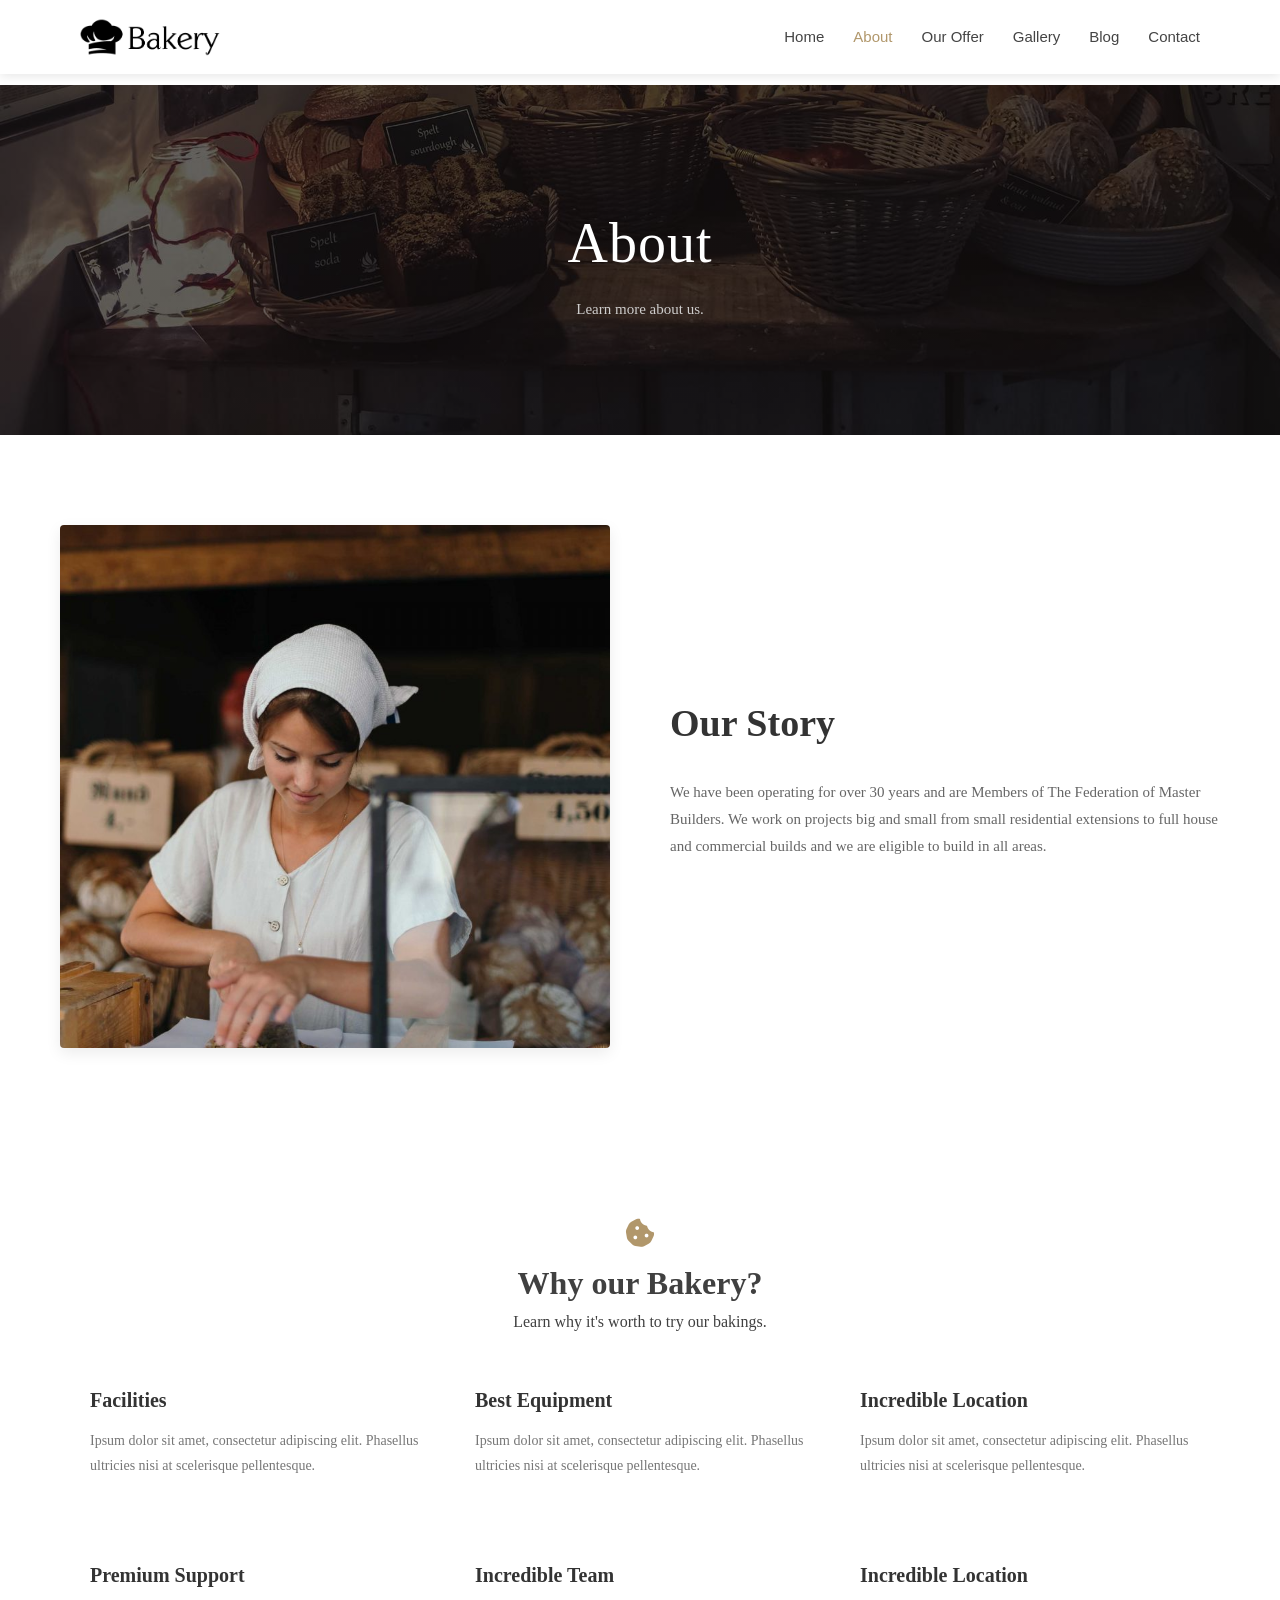
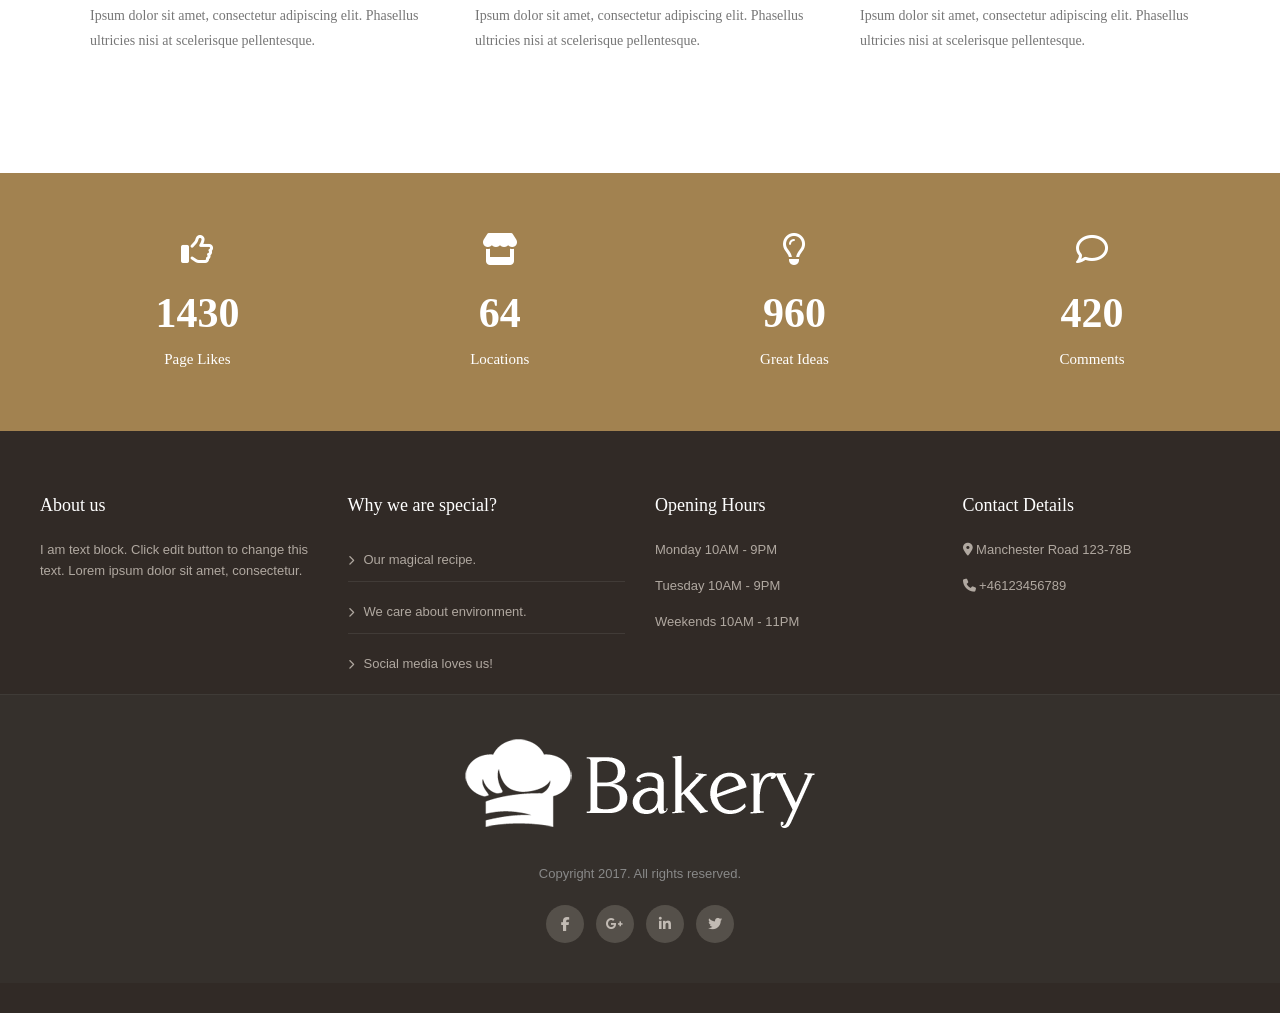
<file: About Us.html>
<!DOCTYPE html>
<html lang="en">
<head>
    <meta charset="UTF-8">
    <meta name="viewport" content="width=device-width, initial-scale=1.0">
    <title>About - Bakery</title>
    <link rel="stylesheet" href="style.css">
    <!-- FontAwesome للأيقونات -->
    <link rel="stylesheet" href="https://cdnjs.cloudflare.com/ajax/libs/font-awesome/6.4.0/css/all.min.css">
</head>
<body>

    <!-- 1. NAVBAR -->
    <nav class="navbar scrolled">
        <a href="index.html" class="logo">
            <img src="images/bakery-light-1.png" alt="Bakery Logo" class="logo-img">
            
        </a>
        <div class="nav-links">
            <a href="index.html">Home</a>
            <a href="About Us.html" class="active">About</a>
            <a href="#offer">Our Offer</a>
            <a href="#gallery">Gallery</a>
            <a href="#blog">Blog</a>
            <a href="#contact">Contact</a>
        </div>
    </nav>

    <!-- 2. PAGE HEADER -->
    <header class="page-header">
        <h1>About</h1>
        <p>Learn more about us.</p>
    </header>

    <!-- 3. OUR STORY SECTION -->
    <section class="about-story container">
        <div class="story-image">
            <img src="images/Eat6.jpg" alt="Our Bakery">
        </div>
        <div class="story-content">
            <h2>Our Story</h2>
            <p>We have been operating for over 30 years and are Members of The Federation of Master Builders. We work on projects big and small from small residential extensions to full house and commercial builds and we are eligible to build in all areas.</p>
        </div>
    </section>

    <!-- 4. WHY OUR BAKERY (6 FEATURES) -->
    <section class="why-bakery container">
        <div class="section-title">
            <i class="fa-solid fa-cookie-bite"></i>
            <h2>Why our Bakery?</h2>
            <p>Learn why it's worth to try our bakings.</p>
        </div>
        
        <div class="features-grid">
            <div class="feature-card">
                <h3>Facilities</h3>
                <p>Ipsum dolor sit amet, consectetur adipiscing elit. Phasellus ultricies nisi at scelerisque pellentesque.</p>
            </div>
            <div class="feature-card">
                <h3>Best Equipment</h3>
                <p>Ipsum dolor sit amet, consectetur adipiscing elit. Phasellus ultricies nisi at scelerisque pellentesque.</p>
            </div>
            <div class="feature-card">
                <h3>Incredible Location</h3>
                <p>Ipsum dolor sit amet, consectetur adipiscing elit. Phasellus ultricies nisi at scelerisque pellentesque.</p>
            </div>
            <div class="feature-card">
                <h3>Premium Support</h3>
                <p>Ipsum dolor sit amet, consectetur adipiscing elit. Phasellus ultricies nisi at scelerisque pellentesque.</p>
            </div>
            <div class="feature-card">
                <h3>Incredible Team</h3>
                <p>Ipsum dolor sit amet, consectetur adipiscing elit. Phasellus ultricies nisi at scelerisque pellentesque.</p>
            </div>
            <div class="feature-card">
                <h3>Incredible Location</h3>
                <p>Ipsum dolor sit amet, consectetur adipiscing elit. Phasellus ultricies nisi at scelerisque pellentesque.</p>
            </div>
        </div>
    </section>

    <!-- 5. STATS BAR (العداد الذهبي) -->
    <section class="stats-bar">
        <div class="container stats-grid">
            <div class="stat-item">
                <i class="fa-regular fa-thumbs-up"></i>
                <h2>1430</h2>
                <p>Page Likes</p>
            </div>
            <div class="stat-item">
                <i class="fa-solid fa-store"></i>
                <h2>64</h2>
                <p>Locations</p>
            </div>
            <div class="stat-item">
                <i class="fa-regular fa-lightbulb"></i>
                <h2>960</h2>
                <p>Great Ideas</p>
            </div>
            <div class="stat-item">
                <i class="fa-regular fa-comment"></i>
                <h2>420</h2>
                <p>Comments</p>
            </div>
        </div>
    </section>

    <!-- 6. FOOTER -->
    <footer class="site-footer">
        <div class="container footer-grid">
            <div class="footer-col">
                <h3>About us</h3>
                <p>I am text block. Click edit button to change this text. Lorem ipsum dolor sit amet, consectetur.</p>
            </div>
            <div class="footer-col">
                <h3>Why we are special?</h3>
                <ul>
                    <li><i class="fa-solid fa-chevron-right"></i> Our magical recipe.</li>
                    <li><i class="fa-solid fa-chevron-right"></i> We care about environment.</li>
                    <li><i class="fa-solid fa-chevron-right"></i> Social media loves us!</li>
                </ul>
            </div>
            <div class="footer-col">
                <h3>Opening Hours</h3>
                <p>Monday 10AM - 9PM</p>
                <p>Tuesday 10AM - 9PM</p>
                <p>Weekends 10AM - 11PM</p>
            </div>
            <div class="footer-col">
                <h3>Contact Details</h3>
                <p><i class="fa-solid fa-location-dot"></i> Manchester Road 123-78B</p>
                <p><i class="fa-solid fa-phone"></i> +46123456789</p>
            </div>
        </div>
        <!-- BOTTOM FOOTER -->
<div class="footer-bottom">
    <div class="container text-center">
        <div class="footer-logo">
            <img src="images/bakery-light-1.png" alt="Bakery Logo">
            
        </div>
        <p class="copyright">Copyright 2017. All rights reserved.</p>
        <div class="social-icons">
            <a href="#"><i class="fa-brands fa-facebook-f"></i></a>
            <a href="#"><i class="fa-brands fa-google-plus-g"></i></a>
            <a href="#"><i class="fa-brands fa-linkedin-in"></i></a>
            <a href="#"><i class="fa-brands fa-twitter"></i></a>
        </div>
    </div>
</div>
    </footer>

</body>
</html>
</file>
<file: style.css>
/** {
    margin: 0;
    padding: 0;
    box-sizing: border-box;
    font-family: 'Georgia', serif;
}

body {
    color: #555;
    background-color: #fff;
    line-height: 1.6;
}

/* Navbar */
.navbar {
    display: flex;
    justify-content: space-between;
    align-items: center;
    padding: 20px 8%;
    background: #fff;
}

.logo {
    font-size: 24px;
    font-weight: bold;
    color: #333;
}

.logo i {
    color: #8c734b;
}

.nav-links a {
    text-decoration: none;
    color: #555;
    margin-left: 20px;
    font-size: 14px;
    font-family: sans-serif;
}

.nav-links a.active, .nav-links a:hover {
    color: #8c734b;
}

/* ================= Hero Section ================= */
.hero {
    position: relative;
    height: 100vh; /* بياخد الشاشة كاملة زي المرجع بالضبط */
    display: flex;
    justify-content: center;
    align-items: center;
    text-align: center;
    color: #ffffff;
    overflow: hidden;
}

/* الصورة داخل الـ HTML بتمتد بكامل الشاشة */
.hero-bg-img {
    position: absolute;
    top: 0;
    left: 0;
    width: 100%;
    height: 100%;
    object-fit: cover;
    object-position: center top;
    z-index: 1;
    filter: brightness(0.55); /* طبقة تغميق عشان الكلام يبان بوضوح */
}

/* النص والأزرار فوق الصورة */
.hero-content {
    position: relative;
    z-index: 2;
    max-width: 750px;
    padding: 0 20px;
}

.welcome-text {
    font-size: 20px;
    margin-bottom: 8px;
    color: #f1f1f1;
}

.main-heading {
    font-size: 52px;
    font-family: 'Playfair Display', serif;
    font-weight: bold;
    margin-bottom: 15px;
}

.sub-heading {
    font-size: 16px;
    line-height: 1.6;
    margin-bottom: 30px;
    color: #e0e0e0;
}

.hero-btns {
    display: flex;
    justify-content: center;
    gap: 15px;
}

.btn {
    padding: 12px 28px;
    font-size: 14px;
    border-radius: 4px;
    text-decoration: none;
    transition: all 0.3s ease;
}

.btn-gold {
    background-color: #b1976b;
    color: #ffffff;
    border: 1px solid #b1976b;
}

.btn-trans {
    background-color: transparent;
    color: #ffffff;
    border: 1px solid #ffffff;
}

/* ================= تصحيح الأيقونات في قسم Who We Are ================= */
.about-list li {
    position: relative;
    padding-left: 55px; /* مسافة للأيقونة */
    margin-bottom: 25px;
    list-style: none;
}

.about-list li::before {
    content: '';
    position: absolute;
    left: 0;
    top: 50%;
    transform: translateY(-50%);
    width: 38px;
    height: 38px;
    border-radius: 50%;
    border: 1px solid #e0e0e0;
    background-color: #ffffff;
}

.welcome-text {
    font-size: 18px;
    color: #e0e0e0;
    margin-bottom: 10px;
    font-family: sans-serif;
}

.main-heading {
    font-size: 58px;
    font-family: 'Playfair Display', serif;
    font-weight: bold;
    margin-bottom: 15px;
    letter-spacing: 1px;
}

.sub-heading {
    font-size: 16px;
    color: #dddddd;
    line-height: 1.6;
    margin-bottom: 30px;
}


.hero-btns {
    display: flex;
    justify-content: center;
    gap: 15px;
}

.btn {
    padding: 12px 28px;
    font-size: 14px;
    border-radius: 4px;
    text-decoration: none;
    transition: all 0.3s ease;
    display: inline-block;
}

.btn-gold {
    background-color: #b1976b;
    color: #ffffff;
    border: 1px solid #b1976b;
}

.btn-gold:hover {
    background-color: #8c734b;
    border-color: #8c734b;
}

.btn-trans {
    background-color: transparent;
    color: #ffffff;
    border: 1px solid #ffffff;
}

.btn-trans:hover {
    background-color: #ffffff;
    color: #333333;
}

.welcome-text {
    font-size: 18px;
    margin-bottom: 10px;
}

.main-heading {
    font-size: 50px;
    font-weight: bold;
    margin-bottom: 15px;
}

.sub-heading {
    font-size: 16px;
    max-width: 600px;
    margin: 0 auto 30px;
    font-family: sans-serif;
}

.btn {
    padding: 12px 25px;
    text-decoration: none;
    border-radius: 3px;
    font-size: 13px;
    font-family: sans-serif;
    margin: 5px;
    display: inline-block;
}

.btn-gold {
    background: #a38553;
    color: #fff;
}

.btn-trans {
    border: 1px solid #fff;
    color: #fff;
}

/* Layout Classes */
.section {
    padding: 60px 8%;
}

.gray-bg {
    background-color: #f8f8f8;
}

.container {
    max-width: 1100px;
    margin: 0 auto;
}

.flex-box {
    display: flex;
    gap: 40px;
    align-items: center;
}

.col {
    flex: 1;
}

.col img {
    width: 100%;
    border-radius: 4px;
}

.text-col h2 {
    font-size: 30px;
    color: #333;
    margin-bottom: 15px;
}

.text-col p {
    font-size: 14px;
    color: #666;
    margin-bottom: 15px;
    font-family: sans-serif;
}

.icon-list p, .contact-list p {
    font-size: 14px;
    margin-bottom: 8px;
    font-family: sans-serif;
}

.icon-list i, .contact-list i {
    color: #a38553;
    margin-right: 8px;
}

/* Our Baking Grid */
.text-center {
    text-align: center;
}

.section-subtitle {
    font-size: 14px;
    color: #777;
    margin-bottom: 40px;
    font-family: sans-serif;
}

.grid-3 {
    display: flex;
    gap: 30px;
}

.card {
    flex: 1;
    text-align: left;
}

.card img {
    width: 100%;
    height: 200px;
    object-fit: cover;
    margin-bottom: 15px;
}

.card h3 {
    font-size: 20px;
    color: #333;
    margin-bottom: 10px;
}

.card p {
    font-size: 13px;
    color: #777;
    font-family: sans-serif;
}

/* Footer */
.footer {
    background-color: #2b2b2b;
    color: #aaa;
    padding: 50px 8%;
    font-family: sans-serif;
}

.footer-grid {
    display: flex;
    gap: 30px;
}

.f-col {
    flex: 1;
}

.f-col h4 {
    color: #fff;
    font-size: 16px;
    margin-bottom: 15px;
}

.f-col p {
    font-size: 12px;
    margin-bottom: 8px;
    font-family: sans-serif;
}

.f-col i {
    color: #a38553;
    margin-right: 5px;
}

/* Responsive */
@media (max-width: 768px) {
    .flex-box, .grid-3, .footer-grid {
        flex-direction: column;
    }
}/* Styling for Footer */
.site-footer {
    background-color: #403b36; 
    color: #cccccc;
    font-family: sans-serif;
}

.footer-top {
    display: flex;
    justify-content: space-between;
    padding: 60px 8%;
    gap: 30px;
}

.footer-col {
    flex: 1;
}

.footer-col h3 {
    color: #ffffff;
    font-family: 'Georgia', serif;
    font-size: 18px;
    margin-bottom: 20px;
    font-weight: normal;
}

.footer-col p {
    font-size: 13px;
    line-height: 1.6;
    margin-bottom: 15px;
    color: #b0a8a0;
}

.footer-col ul {
    list-style: none;
    padding: 0;
}

.footer-col ul li {
    font-size: 13px;
    padding: 10px 0;
    color: #b0a8a0;
    display: flex;
    align-items: center;
    border-bottom: 1px solid rgba(255, 255, 255, 0.08); 
    font-family: sans-serif;
}


.footer-col ul li:last-child {
    border-bottom: none;
}

.footer-col ul li i {
    font-size: 10px;
    margin-right: 10px;
    color: #b0a8a0;
}

.footer-col .contact-info li i {
    font-size: 14px;
}

/* Bottom Logo Section */
.footer-bottom {
    background-color: #35302c; 
    padding: 40px 0;
    text-align: center;
    border-top: 1px solid rgba(255, 255, 255, 0.05);
}

.footer-logo {
    color: #ffffff;
    font-family: 'Georgia', serif;
    font-size: 36px;
}

.footer-logo i {
    margin-right: 8px;
}

/* Responsive Support */
@media (max-width: 768px) {
    .footer-top {
        flex-direction: column;
    }
}/* Copyright Text */
.copyright {
    color: #888888;
    font-size: 13px;
    margin: 15px 0 20px 0;
    font-family: sans-serif;
}

/* Social Icons Container */
.social-icons {
    display: flex;
    justify-content: center;
    gap: 12px;
}

/* Round Buttons Style */
.social-icons a {
    width: 38px;
    height: 38px;
    background-color: #55504a; 
    color: #c2bbb4; 
    border-radius: 50%; 
    display: flex;
    align-items: center;
    justify-content: center;
    text-decoration: none;
    font-size: 14px;
    transition: background-color 0.3s ease;
}

/* Hover Effect */
.social-icons a:hover {
    background-color: #8c734b; 
    color: #ffffff;
}

.contact-list p {
    display: flex;
    align-items: center;
    margin-bottom: 20px;
    font-size: 15px;
    color: #666;
}

.icon-bg {
    width: 45px;
    height: 45px;
    background-color: #a38553;
    border-radius: 50%;
    display: flex;
    justify-content: center;
    align-items: center;
    margin-right: 15px;
    flex-shrink: 0;
}

.icon-bg i {
    color: #f5eedc !important;
    font-size: 18px;
}


.col.map-box iframe {
    width: 100%;
    height: 420px;                   
    border: none;                     
    filter: saturate(0.8) contrast(1.1) brightness(0.95);
    box-shadow: 0 4px 10px rgba(0,0,0,0.5);
}
.icon-list p {
    display: flex;
    align-items: center;
    margin-bottom: 18px;
    font-size: 15px;
    color: #666;

}

.icon-list p {
    display: flex;
    align-items: center;
    margin-bottom: 20px;
    font-size: 15px;
    color: #666;
}


.soft-icon-bg {
    width: 44px;
    height: 44px;
    background-color:#ffffff;
    border: 1px solid rgba(0,0,0,0.08); 
    border-radius: 50%;
    display: flex;
    justify-content: center;
    align-items: center;
    margin-right: 18px;
    flex-shrink: 0;
}


.soft-icon-bg i {
    color: #8c734b !important;
    font-size: 18px; 
       
}
/* ================= قائمة الأيقونات ================= */
.icon-list p {
    display: flex;
    align-items: center;
    gap: 15px;
    margin-bottom: 20px;
    font-size: 16px;
    color: #555555;
}

.soft-icon-bg {
    width: 45px;
    height: 45px;
    min-width: 45px;
    border-radius: 50%;
    background-color: #ffffff;
    border: 1px solid #e0e0e0;
    display: inline-flex;
    justify-content: center;
    align-items: center;
    box-shadow: 0 2px 6px rgba(0, 0, 0, 0.05);
}

.soft-icon-bg i {
    color: #a39171;
    font-size: 16px;
}
.logo {
    display: flex;
    align-items: center;
    gap: 10px;
}

.logo-img {
    height: 32px;
    width: auto;
}
/* --- Navbar & Logo Fix --- */
.navbar {
    position: absolute;
    top: 0;
    left: 0;
    width: 100%;
    z-index: 100;
    display: flex;
    justify-content: space-between;
    align-items: center;
    padding: 25px 80px;
    background-color: rgba(255, 255, 255, 0.95);
    box-shadow: 0 2px 10px rgba(0, 0, 0, 0.05);
}

.logo {
    display: flex;
    align-items: center;
    gap: 12px;
}

.logo-img {
    height: 42px;
    width: auto;
    display: block;
}

.logo span {
    font-size: 28px;
    font-family: 'Playfair Display', Georgia, serif;
    font-weight: 700;
    color: #333333;
}

.nav-links a {
    text-decoration: none;
    color: #444444;
    margin-left: 25px;
    font-size: 15px;
    font-weight: 500;
    transition: color 0.3s ease;
}

.nav-links a:hover,
.nav-links a.active {
    color: #b1976b;
}
.logo-img {
    filter: brightness(0); 
}
/* ==========================================================================
   1. GLOBAL STYLES & RESET
   ========================================================================== */
* {
    margin: 0;
    padding: 0;
    box-sizing: border-box;
}

body {
    font-family: 'Alegreya', 'Georgia', serif;
    color: #404040;
    line-height: 1.6;
    background-color: #ffffff;
}

/* ==========================================================================
   2. HEADER / NAVBAR SECTION
   ========================================================================== */
.navbar {
    position: fixed;
    top: 0;
    left: 0;
    width: 100%;
    z-index: 1000;
    display: flex;
    justify-content: space-between;
    align-items: center;
    padding: 25px 80px;
    background-color: transparent;
    box-shadow: none;
    transition: all 0.4s ease;
}
.navbar.scrolled {
    background-color: rgba(255, 255, 255, 0.98);
    padding: 18px 80px;
    box-shadow: 0 2px 10px rgba(0, 0, 0, 0.1);
}
.logo {
    display: flex;
    align-items: center;
    gap: 12px;
    text-decoration: none;
}

.logo-img {
    height: 38px;
    width: auto;
    display: block;
}
.logo span {
    font-size: 26px;
    font-family: 'Playfair Display', Georgia, serif;
    font-weight: 700;
    color: #ffffff;
    transition: color 0.4s ease;
}

.nav-links a {
    text-decoration: none;
    color: #ffffff;
    margin-left: 25px;
    font-size: 15px;
    font-weight: 500;
    transition: color 0.4s ease;
}

/* ألوان العناصر لما الشريط الأبيض يظهر مع السكرول */
.navbar.scrolled .logo span {
    color: #333333;
}

.navbar.scrolled .nav-links a {
    color: #444444;
}

.navbar.scrolled .nav-links a:hover,
.navbar.scrolled .nav-links a.active {
    color: #b1976b;
}
.logo span {
    font-size: 26px;
    font-family: 'Playfair Display', Georgia, serif;
    font-weight: 700;
    color: #ffffff;
    transition: color 0.4s ease;
}

.nav-links a {
    text-decoration: none;
    color: #ffffff;
    margin-left: 25px;
    font-size: 15px;
    font-weight: 500;
    transition: color 0.4s ease;
}

.nav-links a:hover,
.nav-links a.active {
    color: #b1976b;
}

/* ==========================================================================
   3. HERO SECTION
   ========================================================================== */
.hero {
    position: relative;
    height: 100vh;
    width: 100%;
    background: linear-gradient(rgba(0, 0, 0, 0.55), rgba(0, 0, 0, 0.55)), 
                url('images/bakery_bakery.jpg') no-repeat center center / cover;
    display: flex;
    justify-content: center;
    align-items: center;
    text-align: center;
    color: #ffffff;
    padding: 0 20px;
}

.hero-content {
    max-width: 800px;
    margin-top: 50px;
}

.hero-subtitle {
    font-size: 20px;
    font-style: italic;
    color: #e0e0e0;
    margin-bottom: 10px;
}

.hero-title {
    font-size: 58px;
    font-family: 'Playfair Display', Georgia, serif;
    font-weight: 700;
    margin-bottom: 20px;
    letter-spacing: 1px;
}

.hero-description {
    font-size: 18px;
    color: #dddddd;
    margin-bottom: 35px;
}

.hero-buttons {
    display: flex;
    justify-content: center;
    gap: 15px;
}

.btn {
    padding: 12px 30px;
    font-size: 14px;
    font-weight: 600;
    border-radius: 4px;
    text-decoration: none;
    transition: all 0.3s ease;
    cursor: pointer;
}

.btn-primary {
    background-color: #b1976b;
    color: #ffffff;
    border: 1px solid #b1976b;
}

.btn-primary:hover {
    background-color: #967d54;
}

.btn-secondary {
    background-color: transparent;
    color: #ffffff;
    border: 1px solid #ffffff;
}

.btn-secondary:hover {
    background-color: #ffffff;
    color: #333333;
}

/* ==========================================================================
   4. WHO WE ARE / ABOUT SECTION
   ========================================================================== */
.about-section {
    padding: 100px 80px;
    background-color: #ffffff;
}

.container {
    max-width: 1200px;
    margin: 0 auto;
}

.about-grid {
    display: flex;
    align-items: center;
    gap: 60px;
}

.about-image {
    flex: 1;
}

.about-image img {
    width: 100%;
    border-radius: 8px;
    box-shadow: 0 5px 20px rgba(0, 0, 0, 0.1);
}

.about-content {
    flex: 1;
}

.about-title {
    font-size: 36px;
    font-family: 'Playfair Display', Georgia, serif;
    color: #333333;
    margin-bottom: 20px;
}

.about-text {
    font-size: 16px;
    color: #666666;
    margin-bottom: 30px;
}

/* قائمة الأيقونات الدائرية */
.icon-list p {
    display: flex;
    align-items: center;
    gap: 18px;
    margin-bottom: 20px;
    font-size: 16px;
    color: #555555;
}

.soft-icon-bg {
    width: 45px;
    height: 45px;
    min-width: 45px;
    border-radius: 50%;
    background-color: #ffffff;
    border: 1px solid #e0e0e0;
    display: inline-flex;
    justify-content: center;
    align-items: center;
    box-shadow: 0 2px 6px rgba(0, 0, 0, 0.05);
}

.soft-icon-bg i {
    color: #a39171;
    font-size: 16px;
}

/* ==========================================================================
   5. RESPONSIVE DESIGN (للشاشات الصغيرة والتابلت)
   ========================================================================== */
@media (max-width: 992px) {
    .navbar {
        padding: 20px 40px;
    }
    .about-grid {
        flex-direction: column;
    }
    .hero-title {
        font-size: 42px;
    }
}
/* ================= PAGE HEADER (ABOUT) ================= */
.page-header {
    background: linear-gradient(rgba(0,0,0,0.5), rgba(0,0,0,0.5)), url('images/bakery_bakery.jpg') center/cover;
    height: 300px;
    display: flex;
    flex-direction: column;
    justify-content: center;
    align-items: center;
    color: #ffffff;
    margin-top: 70px;
    text-align: center;
}

.page-header h1 {
    font-size: 48px;
    font-family: 'Playfair Display', serif;
}

.page-header p {
    font-size: 16px;
    opacity: 0.9;
}

/* ================= OUR STORY ================= */
/* ================= OUR STORY SECTION ================= */
.about-story {
    display: flex;
    align-items: center;
    justify-content: space-between;
    gap: 60px;
    max-width: 1200px;
    margin: 0 auto;
    padding: 90px 20px;
}

.story-image {
    flex: 1;
    max-width: 550px; /* تكبير أقصى عرض للكونتينر */
}

.story-image img {
    width: 100%;
    height: auto;
    display: block;
    object-fit: cover;
    border-radius: 4px;
    box-shadow: 0 5px 15px rgba(0, 0, 0, 0.08); /* ظل خفيف لإبراز الصورة */
}

.story-content {
    flex: 1;
}

.story-content h2 {
    font-size: 38px;
    font-family: 'Playfair Display', Georgia, serif;
    color: #333333;
    margin-bottom: 25px;
}

.story-content p {
    font-size: 15px;
    color: #666666;
    line-height: 1.8;
    margin-bottom: 20px;
}

/* ================= WHY OUR BAKERY ================= */
.why-bakery {
    padding: 60px 20px;
    background-color: #fcfbfa;
}

.section-title {
    text-align: center;
    margin-bottom: 50px;
}

.section-title i {
    font-size: 30px;
    color: #b1976b;
    margin-bottom: 10px;
}

.section-title h2 {
    font-size: 32px;
    font-family: 'Playfair Display', serif;
}

.features-grid {
    display: grid;
    grid-template-columns: repeat(3, 1fr);
    gap: 40px;
}

.feature-card h3 {
    font-size: 20px;
    margin-bottom: 12px;
    color: #333;
}

.feature-card p {
    color: #777;
    font-size: 14px;
}

/* ================= STATS BAR ================= */
.stats-bar {
    background-color: #a28250;
    color: #ffffff;
    padding: 60px 0;
}

.stats-grid {
    display: flex;
    justify-content: space-around;
    text-align: center;
}

.stat-item i {
    font-size: 32px;
    margin-bottom: 15px;
}

.stat-item h2 {
    font-size: 42px;
    font-weight: bold;
}

.stat-item p {
    font-size: 15px;
}

/* ================= FOOTER ================= */
.site-footer {
    background-color: #312a26;
    color: #aaa;
    padding: 60px 0 30px;
}

.footer-grid {
    display: grid;
    grid-template-columns: repeat(4, 1fr);
    gap: 30px;
}

.footer-col h3 {
    color: #fff;
    margin-bottom: 20px;
}

.footer-col ul {
    list-style: none;
}

.footer-col li {
    margin-bottom: 10px;
}
.why-bakery {
    padding: 80px 0 !important;
    background-color: #ffffff !important;
}

.why-bakery .section-title {
    text-align: center !important;
    margin-bottom: 50px !important;
}

.features-grid {
    display: flex !important;
    flex-wrap: wrap !important;
    justify-content: space-between !important;
    max-width: 1100px !important;
    margin: 0 auto !important;
}

.feature-card {
    width: 30% !important;
    margin-bottom: 40px !important;
    text-align: left !important;
}

.feature-card h3 {
    font-size: 20px !important;
    font-family: 'Playfair Display', serif !important;
    color: #333333 !important;
    margin-bottom: 12px !important;
}

.feature-card p {
    font-size: 14px !important;
    color: #777777 !important;
    line-height: 1.8 !important;
}
/* ================= PAGE HEADER (ABOUT) ================= */
.page-header {
    /* هنا حطينا اسم الصورة اللي في المجلد عندك عشان تظهر ورا كلمة About */
    background-image: linear-gradient(rgba(0, 0, 0, 0.6), rgba(0, 0, 0, 0.6)), url('images/bakery bakery.jpg');
    background-size: cover;
    background-position:right bottom;
    background-repeat: no-repeat;
    height: 350px;
    display: flex;
    flex-direction: column;
    justify-content: center;
    align-items: center;
    color: #ffffff;
    text-align: center;
    margin-top: 85px;
}

.page-header h1 {
    font-size: 56px;
    font-family: 'Playfair Display', Georgia, serif;
    font-weight: 400;
    margin-bottom: 8px;
    letter-spacing: 1px;
}

.page-header p {
    font-size: 15px;
    color: #e0e0e0;
    font-weight: 300;
    margin: 0;
}
</file>
